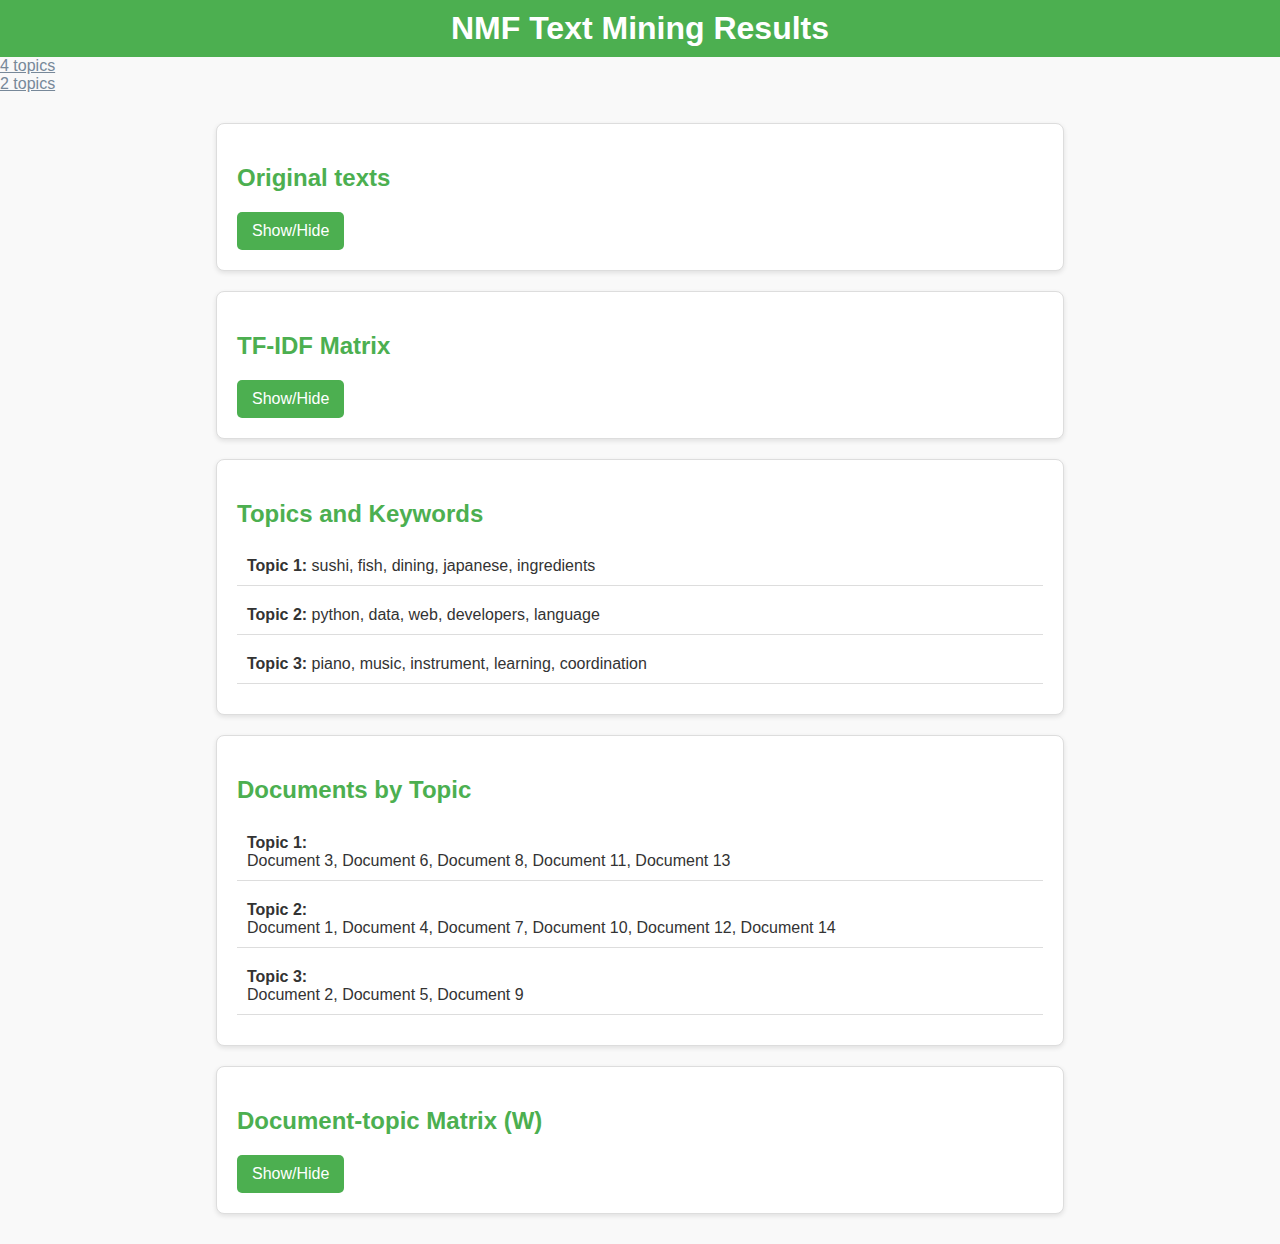
<file: index.html>
<!DOCTYPE html>
<html lang="en">
<head>
    <meta charset="UTF-8">
    <meta name="viewport" content="width=device-width, initial-scale=1.0">
    <title>NMF Text Mining</title>
    <link rel="stylesheet" href="styles.css">
</head>
<body>
    <h1>NMF Text Mining Results</h1>
    <a href="index2.html" style="color: lightslategray;">4 topics</a><br>
    <a href="index3.html" style="color: lightslategray;">2 topics</a>
    <div id="content">
        <div id="texts">
            <h2>Original texts</h2>
            <button class="button-toggle" id="toggle-texts">Show/Hide</button>
            <div id="text-list" style="display: none;"></div>
        </div>
        <div class="graph" id="graph">
            <h2>TF-IDF Matrix</h2>
            <button class="button-toggle" id="toggle-texts2">Show/Hide</button>
            <div id="image" style="display:none">
                <h3 id="explanations">11 words on 462</h3>
                <div><img src="heatmap.png" alt="tf-idf Matrix"></div>
            </div>
        </div>
        <div id="topics">
            <h2>Topics and Keywords</h2>
            <div id="keywords"></div>
        </div>
        <div id="documents">
            <h2>Documents by Topic</h2>
            <div id="docs"></div>
        </div>
        <div class="graph" id="graph2">
            <h2>Document-topic Matrix (W)</h2>
            <button class="button-toggle" id="toggle-texts3">Show/Hide</button>
            <div id="image2" style="display:none"><img src="Doc_topic.png" alt="tf-idf Matrix"></div>
        </div>
    </div>

    <script src="script.js"></script>
</body>
</html>
</file>
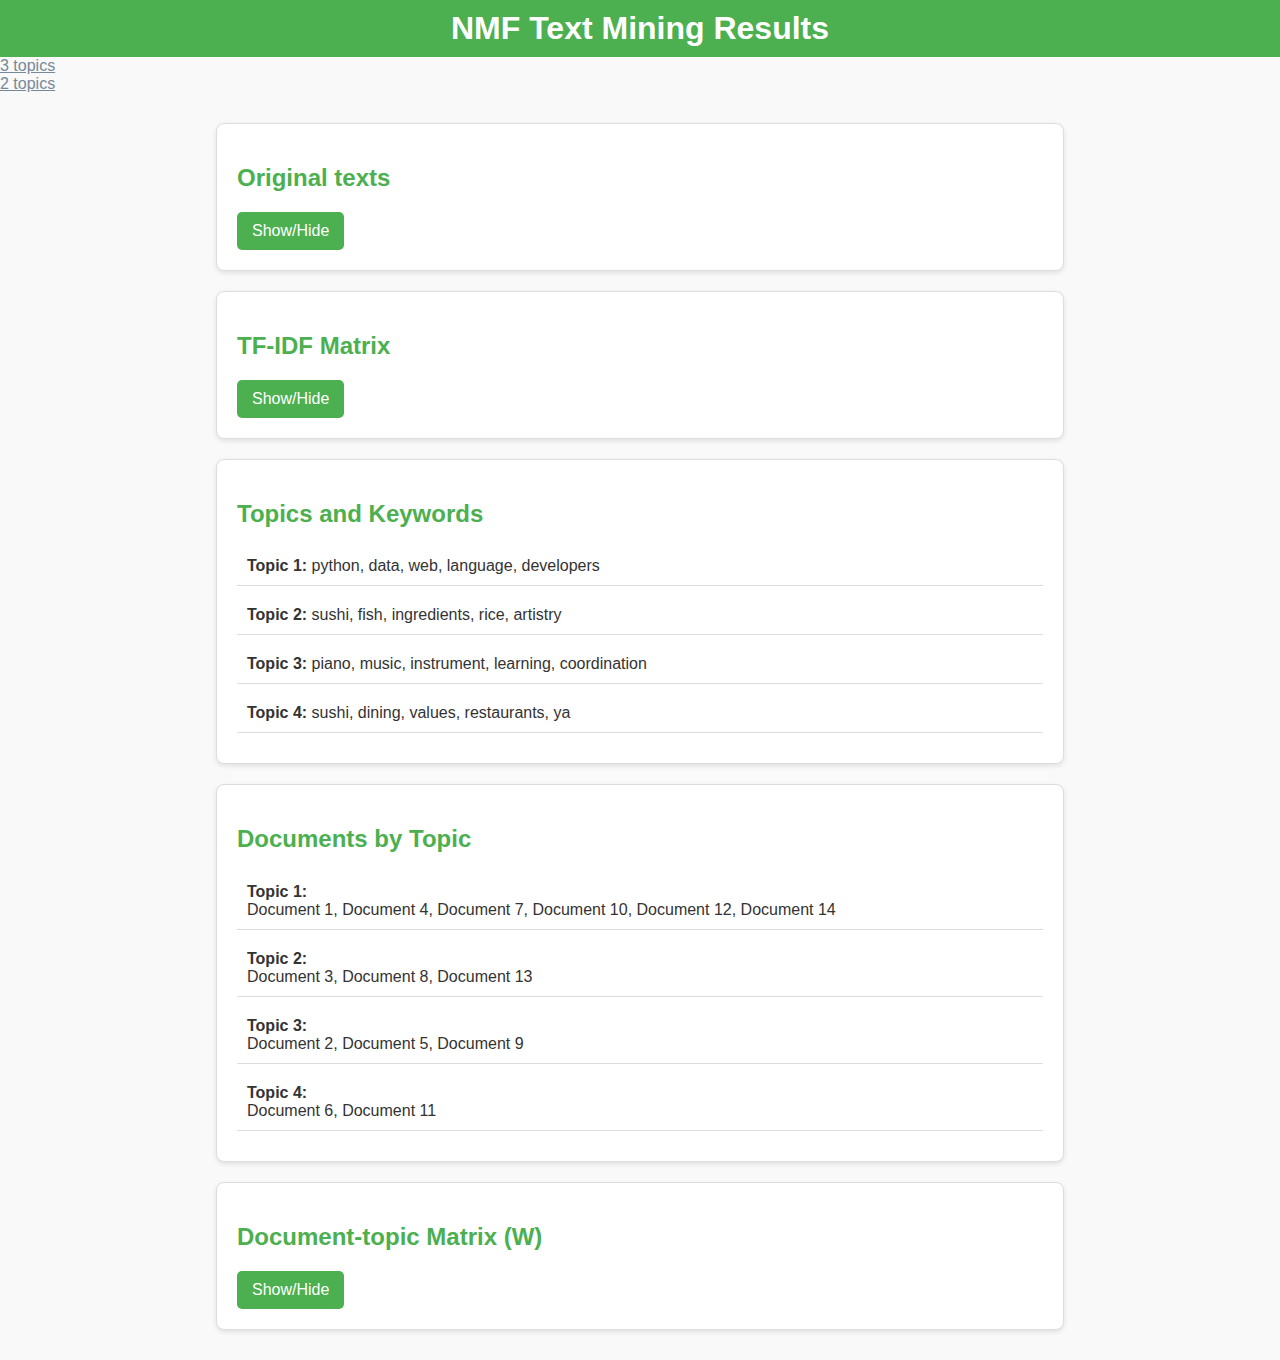
<file: index2.html>
<!DOCTYPE html>
<html lang="en">
<head>
    <meta charset="UTF-8">
    <meta name="viewport" content="width=device-width, initial-scale=1.0">
    <title>NMF Text Mining</title>
    <link rel="stylesheet" href="styles.css">
</head>
<body>
    <h1>NMF Text Mining Results</h1>
    <a href="index.html" style="color: lightslategray;">3 topics</a><br>
    <a href="index3.html" style="color: lightslategray;">2 topics</a>
    <div id="content">
        <div id="texts">
            <h2>Original texts</h2>
            <button class="button-toggle" id="toggle-texts">Show/Hide</button>
            <div id="text-list" style="display: none;"></div>
        </div>
        <div class="graph" id="graph">
            <h2>TF-IDF Matrix</h2>
            <button class="button-toggle" id="toggle-texts2">Show/Hide</button>
            <div id="image" style="display:none">
                <h3 id="explanations">11 words on 462</h3>
                <div><img src="heatmap2.png" alt="tf-idf Matrix"></div>
            </div>
        </div>
        <div id="topics">
            <h2>Topics and Keywords</h2>
            <div id="keywords"></div>
        </div>
        <div id="documents">
            <h2>Documents by Topic</h2>
            <div id="docs"></div>
        </div>
        <div class="graph" id="graph2">
            <h2>Document-topic Matrix (W)</h2>
            <button class="button-toggle" id="toggle-texts3">Show/Hide</button>
            <div id="image2" style="display:none"><img src="Doc_topic2.png" alt="tf-idf Matrix"></div>
        </div>
    </div>

    <script src="script2.js"></script>
</body>
</html>
</file>
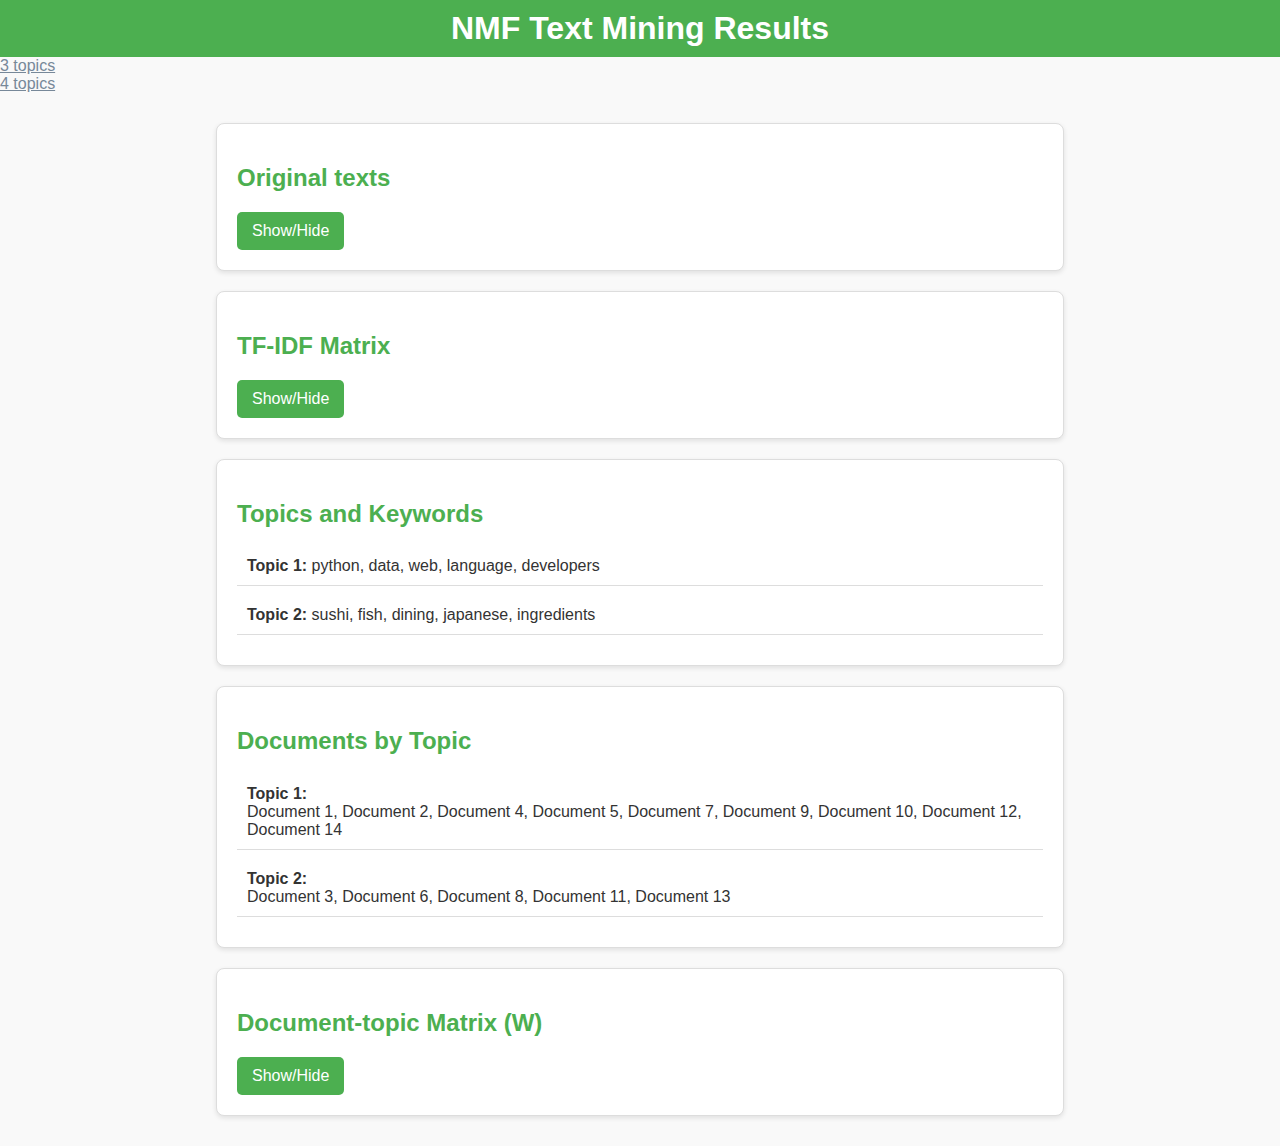
<file: index3.html>
<!DOCTYPE html>
<html lang="en">
<head>
    <meta charset="UTF-8">
    <meta name="viewport" content="width=device-width, initial-scale=1.0">
    <title>NMF Text Mining</title>
    <link rel="stylesheet" href="styles.css">
</head>
<body>
    <h1>NMF Text Mining Results</h1>
    <a href="index.html" style="color: lightslategray;">3 topics</a><br>
    <a href="index2.html" style="color: lightslategray;">4 topics</a>
    <div id="content">
        <div id="texts">
            <h2>Original texts</h2>
            <button class="button-toggle" id="toggle-texts">Show/Hide</button>
            <div id="text-list" style="display: none;"></div>
        </div>
        <div class="graph" id="graph">
            <h2>TF-IDF Matrix</h2>
            <button class="button-toggle" id="toggle-texts2">Show/Hide</button>
            <div id="image" style="display:none">
                <h3 id="explanations">11 words on 462</h3>
                <div><img src="heatmap3.png" alt="tf-idf Matrix"></div>
            </div>
        </div>
        <div id="topics">
            <h2>Topics and Keywords</h2>
            <div id="keywords"></div>
        </div>
        <div id="documents">
            <h2>Documents by Topic</h2>
            <div id="docs"></div>
        </div>
        <div class="graph" id="graph2">
            <h2>Document-topic Matrix (W)</h2>
            <button class="button-toggle" id="toggle-texts3">Show/Hide</button>
            <div id="image2" style="display:none"><img src="Doc_topic3.png" alt="tf-idf Matrix"></div>
        </div>
    </div>

    <script src="script3.js"></script>
</body>
</html>
</file>
<file: styles.css>
body {
    font-family: Arial, sans-serif;
    margin: 0;
    padding: 0;
    background-color: #f9f9f9;
    color: #333;
}

h1 {
    text-align: center;
    background-color: #4CAF50;
    color: white;
    padding: 10px 0;
    margin: 0;
}

#image{
    display: flex;
    margin: 20px;
    justify-content: center;
    align-items: center;
    left: 30px;
}
h3{
    position: absolute;
    right: 20%;
    top: 50%;

}

#content {
    display: flex;
    align-items: center;
    justify-content: center;
    flex-wrap: wrap;
    flex-direction: column;
    justify-content: space-around;
    margin: 20px;
}
#graph{
    position: relative;
}

#texts, #topics, #documents, .graph {
    background: white;
    border: 1px solid #ddd;
    border-radius: 8px;
    padding: 20px;
    margin: 10px;
    box-shadow: 0 2px 5px rgba(0,0,0,0.1);
    width: 65%;
}

h2 {
    color: #4CAF50;
}

.keyword, .doc {
    margin: 10px 0;
    padding: 10px;
    border-bottom: 1px solid #ddd;
}

.button-toggle {
    background-color: #4CAF50;
    color: white;
    border: none;
    padding: 10px 15px;
    font-size: 16px;
    cursor: pointer;
    border-radius: 5px;
}

.toggle-texts:hover {
    background-color: #45a049;
}

.text {
    padding: 15px;
    margin: 0;
    border-bottom: 1px solid #ddd;

}

#text-list{
    display: flex;
    width: 100%;
}
</file>
